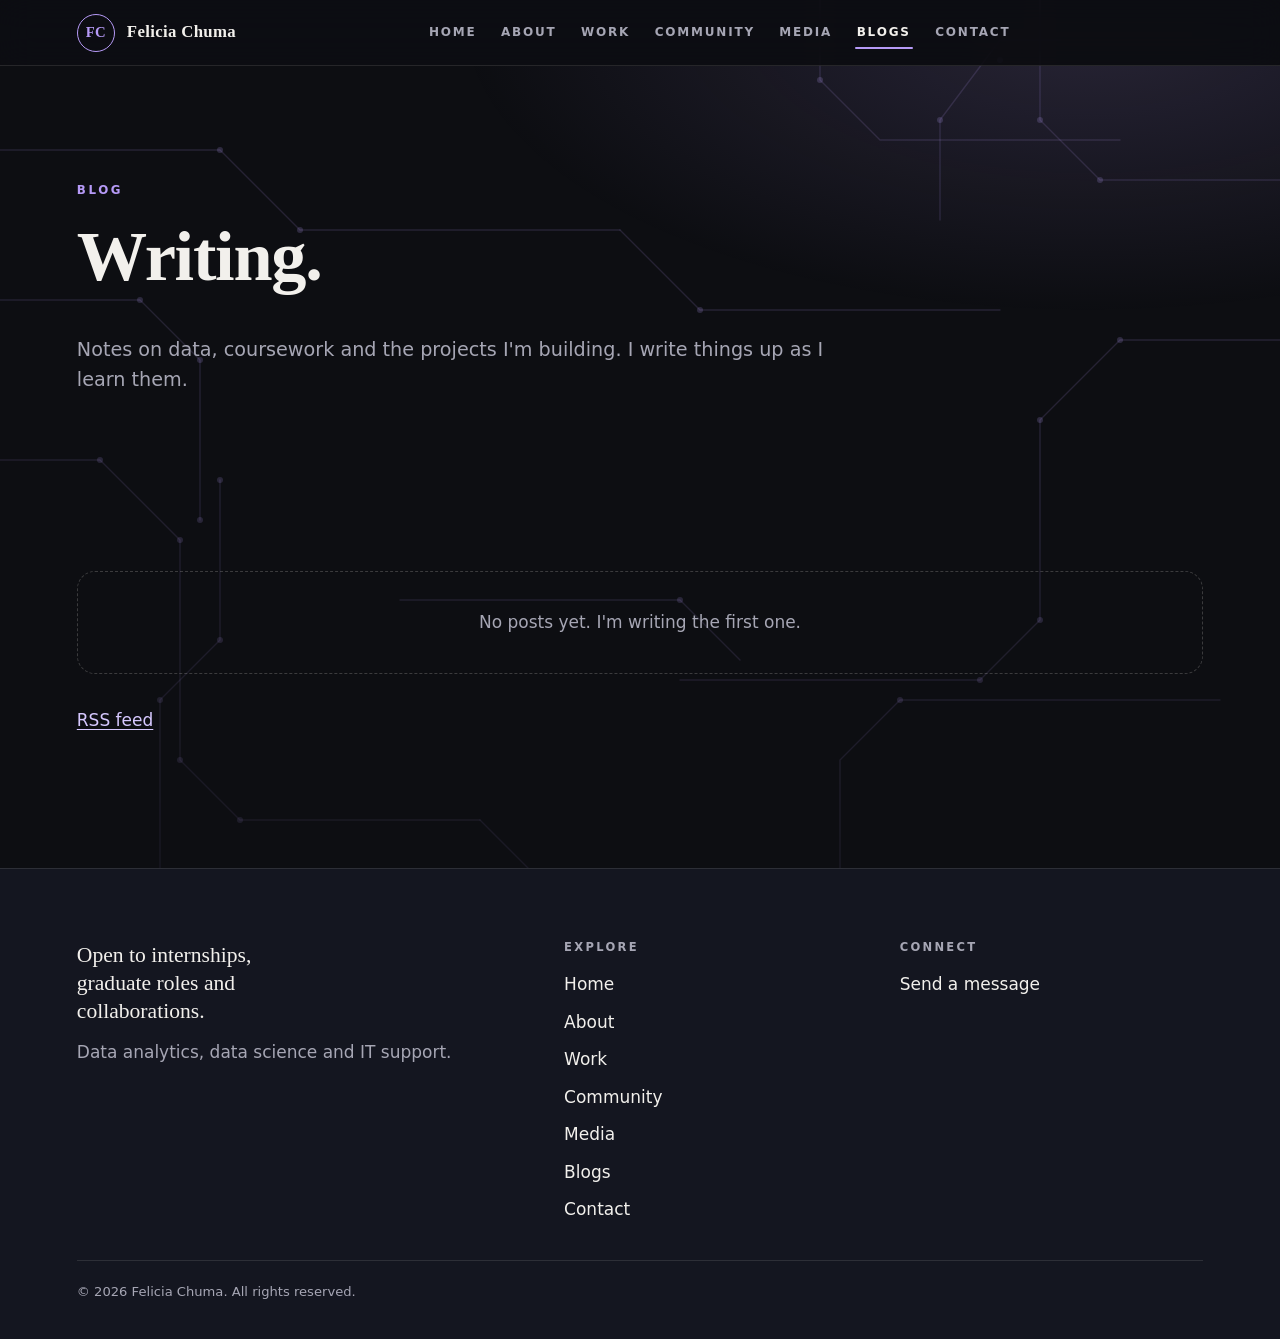
<file: blogs/index.html>
<!doctype html>
<html lang="en">
<head>
<meta charset="utf-8">
<meta name="viewport" content="width=device-width, initial-scale=1">
<title>Writing | Felicia Chuma</title>
<meta name="description" content="Notes on data, coursework and the projects I&#x27;m building. I write things up as I learn them.">
<meta name="author" content="Felicia Chuma">
<meta name="robots" content="index, follow, max-image-preview:large">
<meta name="theme-color" content="#0D0E12">
<link rel="canonical" href="https://YOUR-DOMAIN.com/blogs/">
<link rel="icon" href="../assets/icons/favicon.svg" type="image/svg+xml">
<meta property="og:site_name" content="Felicia Chuma">
<meta property="og:type" content="website">
<meta property="og:title" content="Writing | Felicia Chuma">
<meta property="og:description" content="Notes on data, coursework and the projects I&#x27;m building. I write things up as I learn them.">
<meta property="og:url" content="https://YOUR-DOMAIN.com/blogs/">
<meta property="og:image" content="https://YOUR-DOMAIN.com/assets/images/og-image.jpg">
<meta property="og:locale" content="en_GB">
<meta name="twitter:card" content="summary_large_image">
<meta name="twitter:title" content="Writing | Felicia Chuma">
<meta name="twitter:description" content="Notes on data, coursework and the projects I&#x27;m building. I write things up as I learn them.">
<meta name="twitter:image" content="https://YOUR-DOMAIN.com/assets/images/og-image.jpg">
<script>(function(){document.documentElement.classList.add('js')})();</script>
<link rel="stylesheet" href="../css/site.css">

<script type="application/ld+json">{"@context": "https://schema.org", "@type": "Blog", "name": "Writing", "url": "https://YOUR-DOMAIN.com/blogs/", "author": {"@type": "Person", "name": "Felicia Chuma"}, "description": "Notes on data, coursework and the projects I'm building. I write things up as I learn them."}</script>
</head>
<body class="page-blog">
<div class="circuit" aria-hidden="true"><svg viewBox="0 0 1440 900" preserveAspectRatio="xMidYMid slice" focusable="false"><g class="traces"><path d="M-60 150 H300 L380 230 H700"/><path d="M700 230 L780 310 H1080"/><path d="M1120 -40 V120 L1180 180 H1500"/><path d="M1500 340 H1200 L1120 420 V620 L1060 680 H760"/><path d="M-60 460 H180 L260 540 V760 L320 820 H560"/><path d="M560 820 L620 880 H920"/><path d="M240 960 V700 L300 640 V480"/><path d="M920 880 V760 L980 700 H1300"/><path d="M480 600 H760 L820 660"/><path d="M60 300 H220 L280 360 V520"/><path d="M1300 40 H1080 L1020 120 V220"/><path d="M900 -40 V80 L960 140 H1200"/></g><g class="nodes"><circle cx="300" cy="150" r="3"/><circle cx="380" cy="230" r="3"/><circle cx="780" cy="310" r="3"/><circle cx="1120" cy="120" r="3"/><circle cx="1180" cy="180" r="3"/><circle cx="1200" cy="340" r="3"/><circle cx="1120" cy="420" r="3"/><circle cx="1120" cy="620" r="3"/><circle cx="1060" cy="680" r="3"/><circle cx="180" cy="460" r="3"/><circle cx="260" cy="540" r="3"/><circle cx="260" cy="760" r="3"/><circle cx="320" cy="820" r="3"/><circle cx="240" cy="700" r="3"/><circle cx="300" cy="640" r="3"/><circle cx="300" cy="480" r="3"/><circle cx="980" cy="700" r="3"/><circle cx="760" cy="600" r="3"/><circle cx="220" cy="300" r="3"/><circle cx="280" cy="360" r="3"/><circle cx="280" cy="520" r="3"/><circle cx="1080" cy="60" r="3"/><circle cx="1020" cy="120" r="3"/><circle cx="900" cy="80" r="3"/></g><g class="pulses"><path class="pulse" pathLength="100" style="--dur:5.2s;animation-delay:0s" d="M-60 150 H300 L380 230 H700"/><path class="pulse" pathLength="100" style="--dur:7.4s;animation-delay:-2.4s" d="M1500 340 H1200 L1120 420 V620 L1060 680 H760"/><path class="pulse" pathLength="100" style="--dur:6.1s;animation-delay:-4.2s" d="M-60 460 H180 L260 540 V760 L320 820 H560"/><path class="pulse" pathLength="100" style="--dur:8.2s;animation-delay:-1.1s" d="M920 880 V760 L980 700 H1300"/><path class="pulse" pathLength="100" style="--dur:6.7s;animation-delay:-3.6s" d="M1300 40 H1080 L1020 120 V220"/><path class="pulse" pathLength="100" style="--dur:9.0s;animation-delay:-5.5s" d="M700 230 L780 310 H1080"/></g></svg></div>
<a class="skip" href="#main">Skip to content</a>
<header class="site-header"><div class="inner"><a class="brand" href="../index.html" aria-label="Felicia Chuma, home"><span class="mark" aria-hidden="true">FC</span><span class="name">Felicia Chuma</span></a><nav class="nav" id="site-nav" aria-label="Main navigation"><ul><li><a href="../index.html#top">Home</a></li><li><a href="../index.html#about">About</a></li><li><a href="../index.html#work">Work</a></li><li><a href="../index.html#community">Community</a></li><li><a href="../index.html#media">Media</a></li><li><a href="../blogs/" aria-current="page">Blogs</a></li><li><a href="../index.html#contact">Contact</a></li></ul></nav><div class="header-tools"><button type="button" class="icon-btn menu-btn" id="menu-btn" aria-expanded="false" aria-controls="site-nav" aria-label="Open menu"><svg viewBox="0 0 24 24" fill="none" stroke="currentColor" stroke-width="2" stroke-linecap="round" aria-hidden="true"><path d="M4 7h16M4 12h16M4 17h16"/></svg></button></div></div></header><div class="progress-bar" id="progress-bar" aria-hidden="true"></div>
<main id="main">
<section class="page-hero"><div class="container">
  <p class="eyebrow rise">Blog</p>
  <h1 class="rise d1">Writing.</h1>
  <p class="lede rise d2">Notes on data, coursework and the projects I&#x27;m building. I write things up as I learn them.</p>
</div></section>
<section class="section"><div class="container">
  
  <div class="empty">No posts yet. I&#x27;m writing the first one.</div>
  
  <p id="feed" class="muted" style="margin-top:2rem"><a href="../feed.xml">RSS feed</a></p>
</div></section>
</main>
<footer class="site-footer">
  <div class="container">
    <div class="footer-grid">
      <div>
        <p class="footer-tag">Open to internships, graduate roles and collaborations.</p>
        <p class="muted">Data analytics, data science and IT support.</p>
        
      </div>
      <div><h2>Explore</h2><ul><li><a href="../#top">Home</a></li><li><a href="../#about">About</a></li><li><a href="../#work">Work</a></li><li><a href="../#community">Community</a></li><li><a href="../#media">Media</a></li><li><a href="../blogs/">Blogs</a></li><li><a href="../#contact">Contact</a></li></ul></div>
      <div><h2>Connect</h2><ul><li><a href="../#contact">Send a message</a></li></ul></div>
    </div>
    <div class="fine"><span>&copy; 2026 Felicia Chuma. All rights reserved.</span></div>
  </div>
</footer>
<button type="button" class="icon-btn to-top" id="to-top" aria-label="Back to top"><svg viewBox="0 0 24 24" fill="none" stroke="currentColor" stroke-width="2" stroke-linecap="round" stroke-linejoin="round" aria-hidden="true"><path d="M12 19V5M5 12l7-7 7 7"/></svg></button>
<script src="../js/site.js" defer></script>
<script src="../js/blog.js" defer></script>
</body>
</html>
</file>
<file: css/site.css>
/* Felicia Chuma: single-page portfolio + blog.
   Palette: Midnight Intelligence (dark violet). Motion is progressive:
   everything still works with motion disabled or prefers-reduced-motion. */
:root{
  --bg:#0D0E12; --bg-2:#141620; --card:#1C1E29; --card-2:#22242F;
  --accent:#B69AF7; --accent-2:#D6C8FF; --accent-soft:rgba(182,154,247,.14);
  --text:#F2F0EC; --muted:#A6A6B4; --faint:#7C7C8C;
  --line:rgba(242,240,236,.11); --line-strong:rgba(242,240,236,.2);
  --link:#D6C8FF; --on-accent:#0D0E12;
  --ok:#7ED8A4; --bad:#FF9AA8;
  --header-bg:rgba(13,14,18,.78); --shadow:0 26px 70px rgba(0,0,0,.45);
  --shadow-sm:0 10px 30px rgba(0,0,0,.3);
  --serif:"Iowan Old Style","Palatino Linotype",Palatino,"Book Antiqua",Georgia,"Times New Roman",serif;
  --sans:system-ui,-apple-system,"Segoe UI",Roboto,"Helvetica Neue",Arial,sans-serif;
  --mono:ui-monospace,SFMono-Regular,Menlo,Consolas,"Liberation Mono",monospace;
  --header-h:66px; --radius:18px; --radius-lg:26px; --gutter:clamp(26px,6vw,96px);
  --ease:cubic-bezier(.22,.68,.24,1);
}
*,*::before,*::after{box-sizing:border-box}
html{-webkit-text-size-adjust:100%;scroll-behavior:smooth;scroll-padding-top:calc(var(--header-h) + 22px)}
body{margin:0;background:var(--bg);color:var(--text);font-family:var(--sans);font-size:1.0625rem;line-height:1.68;-webkit-font-smoothing:antialiased;text-rendering:optimizeLegibility;overflow-x:hidden}
img,svg,video{max-width:100%;display:block}
img{height:auto}
a{color:var(--link);text-underline-offset:3px;text-decoration-thickness:1px}
a:hover{color:var(--accent-2)}
:focus-visible{outline:3px solid var(--accent);outline-offset:3px;border-radius:8px}
::selection{background:var(--accent);color:var(--on-accent)}
h1,h2,h3,h4{font-family:var(--serif);font-weight:600;line-height:1.12;letter-spacing:-.018em;margin:0 0 .55em;text-wrap:balance}
h1{font-size:clamp(2.4rem,5.6vw,4.4rem)}
h2{font-size:clamp(1.85rem,3.6vw,2.9rem)}
h3{font-size:clamp(1.22rem,1.9vw,1.55rem);letter-spacing:-.01em}
p{margin:0 0 1.1em}
.container{width:min(1200px,100% - var(--gutter)*2);margin-inline:auto}
.narrow{width:min(748px,100% - var(--gutter)*2);margin-inline:auto}
.eyebrow{font-size:.74rem;letter-spacing:.22em;text-transform:uppercase;color:var(--accent);font-weight:600;margin:0 0 1rem}
.lede{font-size:clamp(1.08rem,1.5vw,1.32rem);color:var(--muted);max-width:62ch;line-height:1.6}
.muted{color:var(--muted)}
.mono{font-family:var(--mono);letter-spacing:.02em}
#main{display:block;padding-top:var(--header-h);position:relative;z-index:1}

/* Circuit board drawn behind the page, with light travelling along the traces. */
.circuit{position:fixed;inset:0;z-index:0;pointer-events:none;overflow:hidden;
  -webkit-mask-image:radial-gradient(150% 120% at 62% 14%,#000 34%,rgba(0,0,0,.16) 100%);
  mask-image:radial-gradient(150% 120% at 62% 14%,#000 34%,rgba(0,0,0,.16) 100%)}
.circuit svg{width:100%;height:100%;display:block}
.circuit .traces path{fill:none;stroke:var(--accent);stroke-opacity:.15;stroke-width:1.4;stroke-linecap:round;stroke-linejoin:round}
.circuit .nodes circle{fill:var(--accent);fill-opacity:.2}
.circuit .pulses path{fill:none;stroke:var(--accent-2);stroke-width:2.2;stroke-linecap:round;stroke-dasharray:11 102;stroke-dashoffset:11;
  animation:pulse-run var(--dur,6s) linear infinite;filter:drop-shadow(0 0 7px rgba(182,154,247,.85))}
@keyframes pulse-run{0%{stroke-dashoffset:11}75%{stroke-dashoffset:-101}100%{stroke-dashoffset:-101}}
.skip{position:absolute;left:12px;top:-70px;z-index:200;background:var(--accent);color:var(--on-accent);padding:10px 16px;border-radius:10px;font-weight:600;text-decoration:none;transition:top .2s var(--ease)}
.skip:focus{top:12px}
hr{border:0;border-top:1px solid var(--line);margin:2rem 0}

/* ------------------------------------------------------------ header */
.site-header{position:fixed;inset:0 0 auto 0;height:var(--header-h);z-index:100;background:var(--header-bg);backdrop-filter:blur(16px) saturate(140%);-webkit-backdrop-filter:blur(16px) saturate(140%);border-bottom:1px solid var(--line)}
.site-header .inner{height:100%;display:flex;align-items:center;justify-content:space-between;gap:16px;padding-inline:var(--gutter)}
.brand{display:flex;align-items:center;gap:12px;color:var(--text);text-decoration:none;font-family:var(--serif);font-weight:600;letter-spacing:.02em}
.brand .mark{display:grid;place-items:center;width:38px;height:38px;border-radius:50%;border:1.5px solid var(--accent);color:var(--accent);font-size:.92rem;transition:background .3s var(--ease),color .3s var(--ease)}
.brand:hover{color:var(--text)}
.brand:hover .mark{background:var(--accent);color:var(--on-accent)}
.brand .name{font-size:1.05rem}
.nav ul{list-style:none;display:flex;gap:clamp(8px,1.6vw,24px);margin:0;padding:0}
.nav a{position:relative;display:block;padding:8px 2px;color:var(--muted);text-decoration:none;font-size:.75rem;letter-spacing:.15em;font-weight:600;text-transform:uppercase;transition:color .25s var(--ease)}
.nav a::after{content:"";position:absolute;left:0;right:0;bottom:2px;height:2px;background:var(--accent);border-radius:2px;transform:scaleX(0);transform-origin:left;transition:transform .32s var(--ease)}
.nav a:hover{color:var(--text)}
.nav a[aria-current="page"]{color:var(--text)}
.nav a[aria-current="page"]::after,.nav a:hover::after{transform:scaleX(1)}
.header-tools{display:flex;align-items:center;gap:8px}
.icon-btn{display:inline-grid;place-items:center;width:40px;height:40px;border-radius:50%;border:1px solid var(--line);background:transparent;color:var(--text);cursor:pointer;text-decoration:none;font:inherit;transition:border-color .25s var(--ease),color .25s var(--ease),background .25s var(--ease)}
.icon-btn:hover{border-color:var(--accent);color:var(--accent)}
.icon-btn svg{width:18px;height:18px}
.menu-btn{display:none}
.social{display:flex;gap:8px;margin:0;padding:0;list-style:none}
.social .icon-btn{width:36px;height:36px}
.progress-bar{position:fixed;top:var(--header-h);left:0;height:3px;width:0;background:linear-gradient(90deg,var(--accent),var(--accent-2));z-index:99}
@media (max-width:1040px){
  .menu-btn{display:inline-grid}
  .nav{position:fixed;inset:var(--header-h) 0 auto 0;background:var(--bg);border-bottom:1px solid var(--line);padding:10px var(--gutter) 24px;display:none;max-height:calc(100dvh - var(--header-h));overflow:auto;box-shadow:var(--shadow-sm)}
  .nav.open{display:block}
  .nav ul{flex-direction:column;gap:0}
  .nav a{padding:15px 0;font-size:.92rem;border-bottom:1px solid var(--line)}
  .nav a::after{display:none}
  .nav a[aria-current="page"]{color:var(--accent)}
  .hide-sm{display:none!important}
}

/* ------------------------------------------------------------ buttons & chips */
.btn{display:inline-flex;align-items:center;gap:10px;padding:14px 26px;border-radius:99px;font-weight:600;font-size:.94rem;text-decoration:none;border:1.5px solid var(--accent);background:var(--accent);color:var(--on-accent);cursor:pointer;font-family:var(--sans);transition:transform .25s var(--ease),background .25s var(--ease),border-color .25s var(--ease),box-shadow .25s var(--ease)}
.btn:hover{transform:translateY(-2px);background:var(--accent-2);border-color:var(--accent-2);color:var(--on-accent);box-shadow:0 12px 30px rgba(182,154,247,.26)}
.btn.ghost{background:transparent;color:var(--text)}
.btn.ghost:hover{background:var(--accent-soft);color:var(--accent-2);border-color:var(--accent)}
.btn-row{display:flex;flex-wrap:wrap;gap:14px;margin:1.7rem 0}
.chip{display:inline-block;padding:6px 15px;border-radius:99px;border:1px solid var(--line);font-size:.78rem;color:var(--muted);text-decoration:none;background:transparent;font-family:var(--sans);cursor:pointer;transition:all .25s var(--ease)}
button.chip:hover,a.chip:hover{border-color:var(--accent);color:var(--text)}
.chip[aria-pressed="true"],.chip.active{background:var(--accent);color:var(--on-accent);border-color:var(--accent)}
.chips{display:flex;flex-wrap:wrap;gap:8px}

/* ------------------------------------------------------------ sections */
.section{padding:clamp(60px,9vw,124px) 0;position:relative}
.section.alt{background:rgba(20,22,32,.76)}
.section-head{max-width:780px;margin-bottom:clamp(30px,5vw,58px)}
.chapter-label{display:flex;align-items:center;gap:14px;font-size:.74rem;letter-spacing:.22em;text-transform:uppercase;color:var(--accent);font-weight:600;margin:0 0 1.3rem}
.chapter-label::after{content:"";height:1px;width:60px;background:var(--accent);opacity:.55}
.grid{display:grid;gap:22px}
.grid.cols-2{grid-template-columns:repeat(auto-fit,minmax(min(100%,340px),1fr))}
.grid.cols-3{grid-template-columns:repeat(auto-fit,minmax(min(100%,280px),1fr))}
.two-col{display:grid;grid-template-columns:1fr;gap:clamp(28px,5vw,64px)}
.card{background:var(--card);border:1px solid var(--line);border-radius:var(--radius);padding:clamp(22px,3vw,32px);transition:transform .35s var(--ease),border-color .3s var(--ease),background .3s var(--ease)}
.card:hover{border-color:var(--accent);transform:translateY(-4px);background:var(--card-2)}
.card h3{margin-bottom:.4em}
.card p:last-child{margin-bottom:0}
.tag-list{display:flex;flex-wrap:wrap;gap:8px;margin:0;padding:0;list-style:none}
.tag-list li{padding:4px 12px;border:1px solid var(--line);border-radius:99px;font-size:.8rem;color:var(--muted)}
.placeholder{border:1.5px dashed var(--line-strong);border-radius:var(--radius);padding:clamp(22px,3vw,32px);color:var(--muted);background:rgba(255,255,255,.014)}
.placeholder strong{color:var(--text);display:block;margin-bottom:.35em;font-family:var(--serif);font-size:1.15rem;font-weight:600}
.placeholder .status{margin-top:.6rem}
.status{display:inline-block;font-size:.68rem;letter-spacing:.14em;text-transform:uppercase;padding:4px 11px;border-radius:99px;background:var(--accent-soft);color:var(--accent-2);font-weight:600}
.pull{font-family:var(--serif);font-size:clamp(1.5rem,3vw,2.35rem);line-height:1.28;letter-spacing:-.012em;margin:0;text-wrap:balance}
.pull em{color:var(--accent);font-style:normal}
.checks{list-style:none;margin:0 0 1em;padding:0;display:grid;gap:10px}
.checks li{padding-left:28px;position:relative;color:var(--muted)}
.checks li::before{content:"";position:absolute;left:0;top:.68em;width:14px;height:2px;background:var(--accent);border-radius:2px}
.steps{counter-reset:s;list-style:none;margin:0;padding:0;display:grid;gap:12px}
.steps li{counter-increment:s;display:flex;gap:16px;align-items:center;padding:14px 18px;border:1px solid var(--line);border-radius:14px;background:var(--card)}
.steps li::before{content:counter(s,decimal-leading-zero);font-family:var(--serif);color:var(--accent);font-size:1.15rem;min-width:2ch}
.metric{text-align:center}
.metric strong{display:block;font-family:var(--serif);font-size:2.4rem;color:var(--accent);line-height:1}
.metric span{display:block;margin-top:.55em;font-size:.9rem;color:var(--muted)}

/* ------------------------------------------------------------ hero */
.hero-section{position:relative;overflow:hidden;padding:clamp(48px,8vw,92px) 0 0;background:radial-gradient(1100px 520px at 78% -8%,rgba(182,154,247,.16),transparent 66%)}
.hero{display:grid;grid-template-columns:1.12fr .88fr;gap:clamp(28px,5vw,80px);align-items:center;width:100%}
.hero h1{font-size:clamp(3.1rem,9vw,8rem);line-height:.9;letter-spacing:-.032em;margin:0 0 .28em;text-transform:uppercase}
.hero h1 span{display:block}
.hero h1 .accent{color:var(--accent)}
.hero .tagline{font-family:var(--serif);font-size:clamp(1.28rem,2.3vw,1.95rem);line-height:1.28;margin:0 0 1rem;max-width:23ch}
.hero .intro{max-width:52ch;color:var(--muted)}
.hero-social{margin-top:1.6rem}
.portrait-wrap{position:relative;justify-self:center;width:min(100%,420px)}
.portrait-wrap::before{content:"";position:absolute;inset:-14px -14px 14px 14px;border:1.5px solid var(--accent);border-radius:999px 999px 30px 30px;opacity:.55}
.portrait{position:relative;border-radius:999px 999px 30px 30px;overflow:hidden;aspect-ratio:4/5.4;background:var(--card);box-shadow:var(--shadow)}
.portrait img{width:100%;height:100%;object-fit:cover;object-position:50% 10%}
.portrait-chip{position:absolute;left:-18px;bottom:36px;background:var(--bg-2);border:1px solid var(--line-strong);padding:11px 17px;border-radius:14px;font-size:.78rem;line-height:1.35;box-shadow:var(--shadow-sm)}
.portrait-chip b{display:block;color:var(--accent);font-family:var(--serif);font-size:1rem}
.scroll-hint{display:none;align-items:center;gap:12px;margin-top:2rem;font-size:.74rem;letter-spacing:.18em;text-transform:uppercase;color:var(--faint)}
.scroll-hint i{display:block;width:56px;height:1px;background:var(--accent);position:relative}
.scroll-hint i::after{content:"";position:absolute;right:0;top:-3px;width:7px;height:7px;border-top:1px solid var(--accent);border-right:1px solid var(--accent);transform:rotate(45deg)}
.marquee{margin-top:clamp(40px,6vw,72px);border-top:1px solid var(--line);border-bottom:1px solid var(--line);overflow:hidden;padding:16px 0;background:var(--bg-2);-webkit-mask-image:linear-gradient(90deg,transparent,#000 8%,#000 92%,transparent);mask-image:linear-gradient(90deg,transparent,#000 8%,#000 92%,transparent)}
.marquee-track{display:flex;gap:26px;white-space:nowrap;width:max-content;animation:marquee 34s linear infinite}
.marquee-track span{font-family:var(--serif);font-size:1.02rem;color:var(--muted);letter-spacing:.02em}
.marquee-track i{color:var(--accent);font-style:normal;font-size:.7rem;align-self:center}
@keyframes marquee{from{transform:translateX(0)}to{transform:translateX(-50%)}}
@media (prefers-reduced-motion:reduce){.marquee-track{animation:none}}

/* ------------------------------------------------------------ pillars, work, community */
.pillars{display:grid;gap:18px;grid-template-columns:1fr}
.pillar{display:block;text-decoration:none;color:var(--text);background:var(--card);border:1px solid var(--line);border-radius:var(--radius);padding:26px;transition:transform .35s var(--ease),border-color .3s var(--ease),background .3s var(--ease)}
.pillar:hover{transform:translateY(-6px);border-color:var(--accent);color:var(--text);background:var(--card-2)}
.pillar .num{font-family:var(--serif);color:var(--accent);font-size:1rem}
.pillar h3{margin:.4em 0 .3em}
.pillar p{color:var(--muted);margin:0 0 .9em}
.pillar .go{color:var(--accent-2);font-size:.85rem;font-weight:600;display:inline-flex;align-items:center;gap:8px}
.pillar .go svg{width:16px;height:16px;transition:transform .3s var(--ease)}
.pillar:hover .go svg{transform:translateX(4px)}
.prose{font-size:1.13rem;line-height:1.78}
.prose h2{font-size:clamp(1.5rem,2.6vw,2rem);margin:2em 0 .6em}
.prose h3{margin:1.7em 0 .5em}
.prose ul,.prose ol{padding-left:1.3em;margin:0 0 1.2em}
.prose li{margin:.35em 0}
.prose blockquote{margin:1.6em 0;padding:.2em 0 .2em 1.4em;border-left:3px solid var(--accent);font-style:italic;color:var(--muted)}
.prose pre{background:#0A0B0F;color:#F2F0EC;padding:18px 20px;border-radius:14px;overflow:auto;font-size:.9rem;line-height:1.6;font-family:var(--mono);margin:1.4em 0;border:1px solid var(--line)}
.prose code{font-family:var(--mono);font-size:.88em;background:rgba(182,154,247,.14);padding:.1em .4em;border-radius:6px}
.prose pre code{background:none;padding:0}
.prose figure{margin:2em 0}
.prose figcaption{font-size:.85rem;color:var(--muted);margin-top:.5em;font-family:var(--sans)}
.prose img{border-radius:14px;margin:1.4em 0}
.about-story{background:var(--card);border:1px solid var(--line);border-radius:var(--radius);padding:clamp(24px,3vw,38px)}
.about-story h3{margin-top:0}
.about-story p:last-child{margin-bottom:0}
.flagship{align-items:center}
.flagship-title{font-size:clamp(2rem,4vw,3rem);margin:.3em 0}
.feature{background:var(--card);border:1px solid var(--line);border-radius:var(--radius-lg);overflow:hidden;display:flex;flex-direction:column;box-shadow:var(--shadow-sm)}
.feature .visual{background:linear-gradient(135deg,#141620,#2b2540);padding:26px;overflow:hidden}
.feature .visual svg{width:100%;height:auto;transition:transform .6s var(--ease)}
.feature:hover .visual svg{transform:scale(1.035)}
.timeline{list-style:none;margin:0;padding:0 0 0 28px;border-left:2px solid var(--line);display:grid;gap:30px}
.timeline li{position:relative}
.timeline li::before{content:"";position:absolute;left:-37px;top:7px;width:14px;height:14px;border-radius:50%;background:var(--bg);border:2px solid var(--accent)}
.timeline .when{font-size:.74rem;letter-spacing:.16em;text-transform:uppercase;color:var(--accent);font-weight:600}
.timeline h3{margin:.15em 0 .2em;font-size:1.25rem}
.timeline p{margin:0;color:var(--muted)}
.skill-grid{display:grid;gap:18px;grid-template-columns:repeat(auto-fit,minmax(min(100%,290px),1fr))}
.learning{list-style:none;margin:0;padding:0;display:grid;gap:14px}
.learning li{display:grid;grid-template-columns:1fr auto;gap:8px 20px;padding:18px 22px;border:1px solid var(--line);border-radius:14px;background:var(--card);align-items:center}
.learning b{font-family:var(--serif);font-size:1.1rem}
.learning small{color:var(--muted);display:block}
details.tl{border:1px solid var(--line);border-radius:14px;padding:0;background:var(--card);transition:border-color .3s var(--ease)}
details.tl[open]{border-color:var(--accent)}
details.tl summary{cursor:pointer;padding:16px 20px;font-weight:600;list-style:none;display:flex;justify-content:space-between;gap:12px;align-items:center}
details.tl summary::-webkit-details-marker{display:none}
details.tl summary::after{content:"+";font-size:1.4rem;color:var(--accent);line-height:1}
details.tl[open] summary::after{content:"–"}
details.tl .more{padding:0 20px 18px;color:var(--muted)}
.stack{display:grid;gap:14px}

/* ------------------------------------------------------------ media */
.media-featured{align-items:center}
.photo-frame{border-radius:var(--radius);overflow:hidden;border:1px solid var(--line);box-shadow:var(--shadow-sm)}
.gallery{columns:3 260px;column-gap:20px}
.gallery figure{break-inside:avoid;margin:0 0 20px;position:relative}
.gallery button{display:block;width:100%;padding:0;border:0;background:none;cursor:zoom-in;border-radius:var(--radius);overflow:hidden;box-shadow:var(--shadow-sm)}
.gallery img{width:100%;transition:transform .6s var(--ease)}
.gallery button:hover img{transform:scale(1.04)}
.gallery figcaption{font-size:.84rem;color:var(--muted);padding-top:9px;line-height:1.5}
.gallery figcaption b{color:var(--text);font-weight:600}
.gallery figcaption span{color:var(--accent-2)}
dialog.lightbox{border:0;padding:0;background:transparent;max-width:min(94vw,960px);max-height:94vh;color:var(--text);overflow:visible}
dialog.lightbox::backdrop{background:rgba(8,8,11,.9);backdrop-filter:blur(4px)}
.lightbox figure{margin:0;display:grid;gap:12px;justify-items:center}
.lightbox img{max-height:78vh;width:auto;border-radius:14px}
.lightbox figcaption{color:#e6e6ee;text-align:center;font-size:.95rem}
.lightbox .close{position:absolute;right:-6px;top:-52px;background:rgba(0,0,0,.5)}
.video-card{aspect-ratio:16/9;border:1.5px dashed var(--line-strong);border-radius:var(--radius);display:grid;place-items:center;text-align:center;padding:24px;color:var(--muted);background:rgba(255,255,255,.014)}
.empty{padding:36px;text-align:center;color:var(--muted);border:1.5px dashed var(--line-strong);border-radius:var(--radius)}
[hidden]{display:none!important}

/* ------------------------------------------------------------ blog teaser + contact */
.blog-teaser{background:linear-gradient(135deg,var(--card),#241f38);border:1px solid var(--line);border-radius:var(--radius-lg);padding:clamp(26px,4vw,46px)}
.blog-teaser-copy .btn-row{margin-bottom:0}
.contact-grid{display:grid;grid-template-columns:1fr 1.15fr;gap:clamp(28px,5vw,72px);align-items:start}
.contact-list{list-style:none;margin:0 0 1.5rem;padding:0;display:grid;gap:10px}
.contact-list a{display:flex;gap:12px;align-items:center;text-decoration:none;padding:14px 18px;border:1px solid var(--line);border-radius:14px;color:var(--text);background:var(--card);transition:border-color .25s var(--ease),background .25s var(--ease)}
.contact-list a:hover{border-color:var(--accent);background:var(--card-2)}
.contact-list svg{width:20px;height:20px;color:var(--accent);flex:none}
.form{display:grid;gap:18px}
.field label{display:block;font-weight:600;font-size:.9rem;margin-bottom:6px}
.field .opt{color:var(--muted);font-weight:400}
.field input,.field textarea{width:100%;font:inherit;color:var(--text);background:var(--bg-2);border:1px solid var(--line);border-radius:14px;padding:14px 16px;transition:border-color .25s var(--ease),background .25s var(--ease)}
.field textarea{min-height:150px;resize:vertical}
.field input:focus,.field textarea:focus{outline:3px solid var(--accent);outline-offset:2px;border-color:var(--accent)}
.field .err{display:none;color:var(--bad);font-size:.85rem;margin-top:6px}
.field.invalid .err{display:block}
.field.invalid input,.field.invalid textarea{border-color:var(--bad)}
.hp{position:absolute;left:-9999px;width:1px;height:1px;overflow:hidden}
.form-status{padding:14px 18px;border-radius:12px;display:none}
.form-status.ok{display:block;background:rgba(126,216,164,.13);border:1px solid rgba(126,216,164,.5)}
.form-status.bad{display:block;background:rgba(255,154,168,.12);border:1px solid rgba(255,154,168,.5)}
@media (max-width:880px){.contact-grid{grid-template-columns:1fr}}

/* ------------------------------------------------------------ footer */
.site-footer{border-top:1px solid var(--line);padding:clamp(48px,7vw,72px) 0 36px;background:var(--bg-2);position:relative;z-index:1}
.footer-grid{display:grid;grid-template-columns:1.5fr 1fr 1fr;gap:32px}
.site-footer h2{font-size:.72rem;letter-spacing:.2em;text-transform:uppercase;color:var(--muted);font-family:var(--sans);margin-bottom:1rem}
.site-footer ul{list-style:none;margin:0;padding:0;display:grid;gap:9px}
.site-footer a{color:var(--text);text-decoration:none;transition:color .2s var(--ease)}
.site-footer a:hover{color:var(--accent)}
.footer-tag{font-family:var(--serif);font-size:1.35rem;line-height:1.3;max-width:20ch;margin:0 0 .8rem}
.footer-social{margin-top:1.2rem}
.fine{margin-top:36px;padding-top:20px;border-top:1px solid var(--line);font-size:.82rem;color:var(--muted);display:flex;flex-wrap:wrap;gap:8px 24px;justify-content:space-between}
.to-top{position:fixed;right:18px;bottom:18px;z-index:90;opacity:0;pointer-events:none;transition:opacity .3s var(--ease),transform .3s var(--ease);background:var(--accent);color:var(--on-accent);border-color:var(--accent);transform:translateY(10px)}
.to-top.show{opacity:1;pointer-events:auto;transform:none}
.to-top:hover{background:var(--accent-2);color:var(--on-accent)}
@media (max-width:800px){.footer-grid{grid-template-columns:1fr}}
.notfound{min-height:56vh;display:grid;place-items:center;text-align:center;padding:60px 0}

/* ------------------------------------------------------------ blog */
.page-hero{padding:clamp(48px,9vw,120px) 0 clamp(32px,5vw,60px);position:relative;overflow:hidden;background:radial-gradient(900px 420px at 85% -12%,rgba(182,154,247,.16),transparent 70%)}
.page-hero h1{max-width:18ch}
.page-hero .lede{margin-bottom:0}
.crumbs{font-size:.82rem;color:var(--muted);margin-bottom:1.2rem}
.crumbs a{color:var(--muted)}
.post-meta{margin-top:1.2rem;font-size:.88rem}
.post-list{list-style:none;margin:0;padding:0;display:grid;gap:22px;grid-template-columns:repeat(auto-fill,minmax(min(100%,340px),1fr))}
.post-card{display:flex;flex-direction:column;background:var(--card);border:1px solid var(--line);border-radius:var(--radius);overflow:hidden;text-decoration:none;color:var(--text);transition:transform .35s var(--ease),border-color .3s var(--ease),box-shadow .35s var(--ease);height:100%}
.post-card:hover{transform:translateY(-6px);border-color:var(--accent);box-shadow:var(--shadow);color:var(--text)}
.post-card .cover{overflow:hidden;aspect-ratio:1200/630;background:var(--bg-2)}
.post-card .cover img{width:100%;height:100%;object-fit:cover;transition:transform .6s var(--ease)}
.post-card:hover .cover img{transform:scale(1.05)}
.post-card .body{padding:20px 22px 24px;display:flex;flex-direction:column;gap:9px;flex:1}
.post-card h3{font-size:1.3rem;margin:0}
.post-card p{margin:0;color:var(--muted);font-size:.96rem}
.post-card .read{margin-top:auto;padding-top:8px;color:var(--accent-2);font-size:.85rem;font-weight:600;display:inline-flex;align-items:center;gap:8px}
.post-card .read svg{width:16px;height:16px;transition:transform .3s var(--ease)}
.post-card:hover .read svg{transform:translateX(4px)}
.meta{display:flex;flex-wrap:wrap;gap:6px 14px;font-size:.8rem;color:var(--faint);font-family:var(--mono);letter-spacing:.02em}
.index-pager{display:flex;align-items:center;justify-content:space-between;gap:16px;margin-top:44px;padding-top:28px;border-top:1px solid var(--line)}
.pager-btn{padding:10px 20px;border:1px solid var(--line);border-radius:99px;text-decoration:none;font-size:.85rem;font-weight:600;color:var(--text);transition:border-color .25s var(--ease),background .25s var(--ease)}
.pager-btn:hover{border-color:var(--accent);color:var(--accent-2);background:var(--accent-soft)}
.pager-pages{display:flex;flex-wrap:wrap;gap:6px;align-items:center}
.pager-page{display:grid;place-items:center;min-width:38px;height:38px;padding:0 10px;border-radius:99px;border:1px solid var(--line);text-decoration:none;font-size:.85rem;color:var(--muted);transition:all .25s var(--ease)}
a.pager-page:hover{border-color:var(--accent);color:var(--text)}
.pager-page[aria-current="page"]{background:var(--accent);color:var(--on-accent);border-color:var(--accent);font-weight:700}
.tag-filter-row{display:flex;flex-wrap:wrap;gap:12px;align-items:center;margin-bottom:28px;padding:14px 18px;border:1px solid var(--line);border-radius:14px;background:var(--card)}
.tag-filter-row label{font-size:.72rem;letter-spacing:.16em;text-transform:uppercase;color:var(--muted)}
.tag-filter-row select{font:inherit;font-family:var(--mono);font-size:.85rem;color:var(--text);background:var(--bg-2);border:1px solid var(--line);border-radius:10px;padding:9px 12px;cursor:pointer}
.tag-filter-row select:focus{outline:3px solid var(--accent);outline-offset:2px;border-color:var(--accent)}
.filter-note{color:var(--muted);font-size:.85rem;margin:0 0 22px}
.cover-fig{margin:0 0 40px}
.cover-fig img{width:100%;border-radius:var(--radius);aspect-ratio:1200/630;object-fit:cover;border:1px solid var(--line)}
.article-foot{border-top:1px solid var(--line);margin-top:48px;padding-top:28px;display:grid;gap:24px}
.post-pager{display:grid;grid-template-columns:1fr 1fr;gap:16px}
.pager-link{display:grid;gap:6px;padding:18px 20px;border:1px solid var(--line);border-radius:14px;text-decoration:none;color:var(--text);background:var(--card);transition:border-color .25s var(--ease),background .25s var(--ease)}
.pager-link:hover{border-color:var(--accent);background:var(--card-2);color:var(--text)}
.pager-link small,.pager-link .mono{font-size:.7rem;letter-spacing:.14em;text-transform:uppercase;color:var(--muted);font-family:var(--mono)}
.pager-link strong{font-family:var(--serif);font-weight:600;font-size:1.05rem}
.pager-link.next{text-align:right}
@media (max-width:600px){.post-pager{grid-template-columns:1fr}.pager-link.next{text-align:left}.index-pager{flex-direction:column;align-items:stretch;text-align:center}}

/* ------------------------------------------------------------ motion */
@media (prefers-reduced-motion:no-preference){
  .rise{animation:rise .9s var(--ease) both}
  .rise.d1{animation-delay:.1s}
  .rise.d2{animation-delay:.24s}
  .rise.d3{animation-delay:.38s}
  .rise.d4{animation-delay:.52s}
  .fade-in{animation:fade 1.4s ease both .3s}
  html.js .reveal{opacity:0;transform:translateY(20px);transition:opacity .8s var(--ease),transform .8s var(--ease)}
  html.js .reveal.in{opacity:1;transform:none}
}
@keyframes rise{from{opacity:0;transform:translateY(24px)}to{opacity:1;transform:none}}
@keyframes fade{from{opacity:0}to{opacity:1}}
@media (prefers-reduced-motion:reduce){
  html{scroll-behavior:auto}
  .circuit .pulses{display:none}
  *{animation-duration:.001ms!important;animation-iteration-count:1!important;transition-duration:.001ms!important}
}
@media (max-width:880px){
  .hero{grid-template-columns:1fr}
  .hero h1{font-size:clamp(2.7rem,14vw,5rem)}
  .portrait-wrap{width:min(80%,340px);margin:12px auto 24px;order:-1}
  .portrait-chip{left:-8px}
  .learning li{grid-template-columns:1fr}
}
@media (max-width:520px){
  .btn{padding:13px 22px;font-size:.9rem}
  .index-pager .pager-pages{justify-content:center}
}
@media (min-width:1024px){
  .two-col{grid-template-columns:1fr 1fr}
  .pillars{grid-template-columns:1fr}
}
@media print{
  .site-header,.to-top,.progress-bar,.site-footer,.marquee{display:none}
  body{background:#fff;color:#000}
  #main{padding-top:0}
}
</file>
